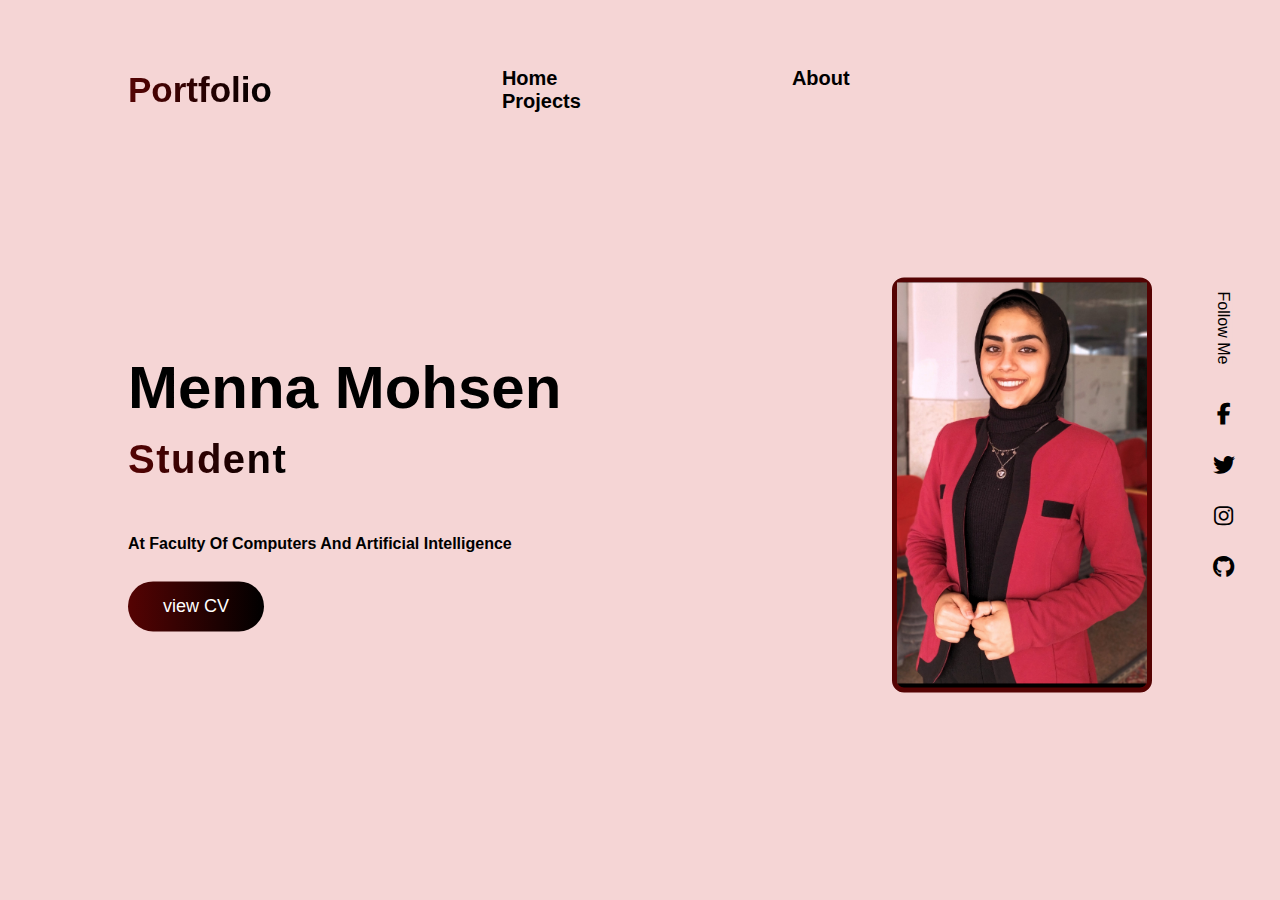
<file: index.html>
<!DOCTYPE html>
<html lang="en">
<head>
    <meta charset="UTF-8">
    <meta http-equiv="X-UA-Compatible" content="IE=edge">
    <meta name="viewport" content="width=device-width, initial-scale=1.0">
    
    <link rel="stylesheet" href="https://cdnjs.cloudflare.com/ajax/libs/font-awesome/6.4.0/css/all.min.css">
    <link rel="stylesheet" href="Menna_Mohsen.css">
    <title>portfolio</title>
</head>
<body>
    <div class="container">
        <header>
            <nav>
                <a href="#" class="Portfolio">Portfolio</a>
                <div class="nav-links">
                    <a href="">Home</a>
                    <a href="">About</a>
                    <a href="last_project/index.html">Projects</a> 
                </div>
            </nav>
        </header>

        <div class="content">
            <div class="menna-info">
                <h1>Menna Mohsen </h1>
                <span>Student </span>
                <p> At Faculty Of Computers And Artificial Intelligence  <br></p>
                <a href="imgs&cv/menna's resume 2023.pdf" class="btn">view CV</a>
            </div>
            <div class="menna-img">
                <img src="imgs&cv/menna.jpg" alt="">
            </div>
        </div>

        <div class="soial-links">
            <span>Follow Me</span>
            <a href="https://www.facebook.com/profile.php?id=100085325565914">
                <i class="fa-brands fa-facebook-f"></i></a>
            <a href="#"><i class="fa-brands fa-twitter"></i></a>
            <a href="#"><i class="fa-brands fa-instagram"></i></a>
            <a href="#"><i class="fa-brands fa-github"></i></a>
        </div>

    </div>
</body>
</html>
</file>
<file: Menna_Mohsen.css>
*{
    padding: 0;
    margin: 0;
    /* box-sizing: border-box; */
    font-family: sans-serif;
    text-decoration: none;
    background-color: rgb(245, 213, 213);
}

.contanier{
    width: 100%;
    height: 100vh;
}

.btn{
    padding: 15px 35px;
    background: linear-gradient(to left, #000000 , #550303);
    border-radius: 30px;
    color: #fff;
    font-size: 18px;
}

header nav{
    width: 80%;
    margin: auto;
    display: flex;
    justify-content: space-between;
    align-items: center;
    height: 100px;
    padding-top: 40px;
    z-index: 100;
    position: relative;
}
header nav .Portfolio{
    font-size: 35px;
    font-weight: bold;
    background: linear-gradient(to left, #000000 , #550303);
    -webkit-background-clip: text;
    -webkit-text-fill-color: transparent;
}
header nav .nav-links a{
    font-size: 20px;
    font-weight: bold;
    color: black;
    margin-left: 230px;
    position: relative;
}
header nav .nav-links a::after{
    content: '';
    position: absolute;
    bottom: -8px;
    left: 0;
    width: 0%;
    height: 3px;
    background: linear-gradient(to left, #000000 , #550303);
    transition: 0.3s;
}
header nav .nav-links a:hover::after{
    width: 100%;
}

.content{
    padding-top: 70px;
    position: absolute;
    top: 50%;
    left: 50%;
    transform: translate(-50%, -50%);
    width: 80%;
    display: flex;
    justify-content: space-between;
    align-items: center;
}
.content h1{
    color: black;
    font-weight: bold;
    font-size: 60px;
    margin-bottom: 15px;
}
.content span{
    background: linear-gradient(to left, #000000 , #550303);
    -webkit-background-clip: text;
    -webkit-text-fill-color: transparent;
    font-size: 40px;
    font-weight: bold;
    letter-spacing: 1.5px;
}
.content p{
    color: black;
    font-weight: bold;
    /* color: #30be14; */
    margin-top: 50px;
    margin-bottom: 40px;
    line-height: 1.5;
}
.menna-img {
    /* padding-top: 1px; */
    border: 5px solid #550303;
    background-color: #000000;
    border-radius: 12px;
}
.menna-img img{
    width: 250px;
}

.soial-links{
    position: absolute;
    top: 50%;
    transform: translateY(-50%);
    display: flex;
    right: 20px;
    flex-direction: column;
    gap: 25px;
    text-align: center;
}
.soial-links a{
    color: black;
    font-size: 22px;
    transition: 0.4s;
}
.soial-links a:hover{
    transform: scale(1.4);
}
.soial-links span{
    color: black;
    font-weight: 500;
    transform: rotate(90deg);
    margin-bottom: 40px;
}
</file>
